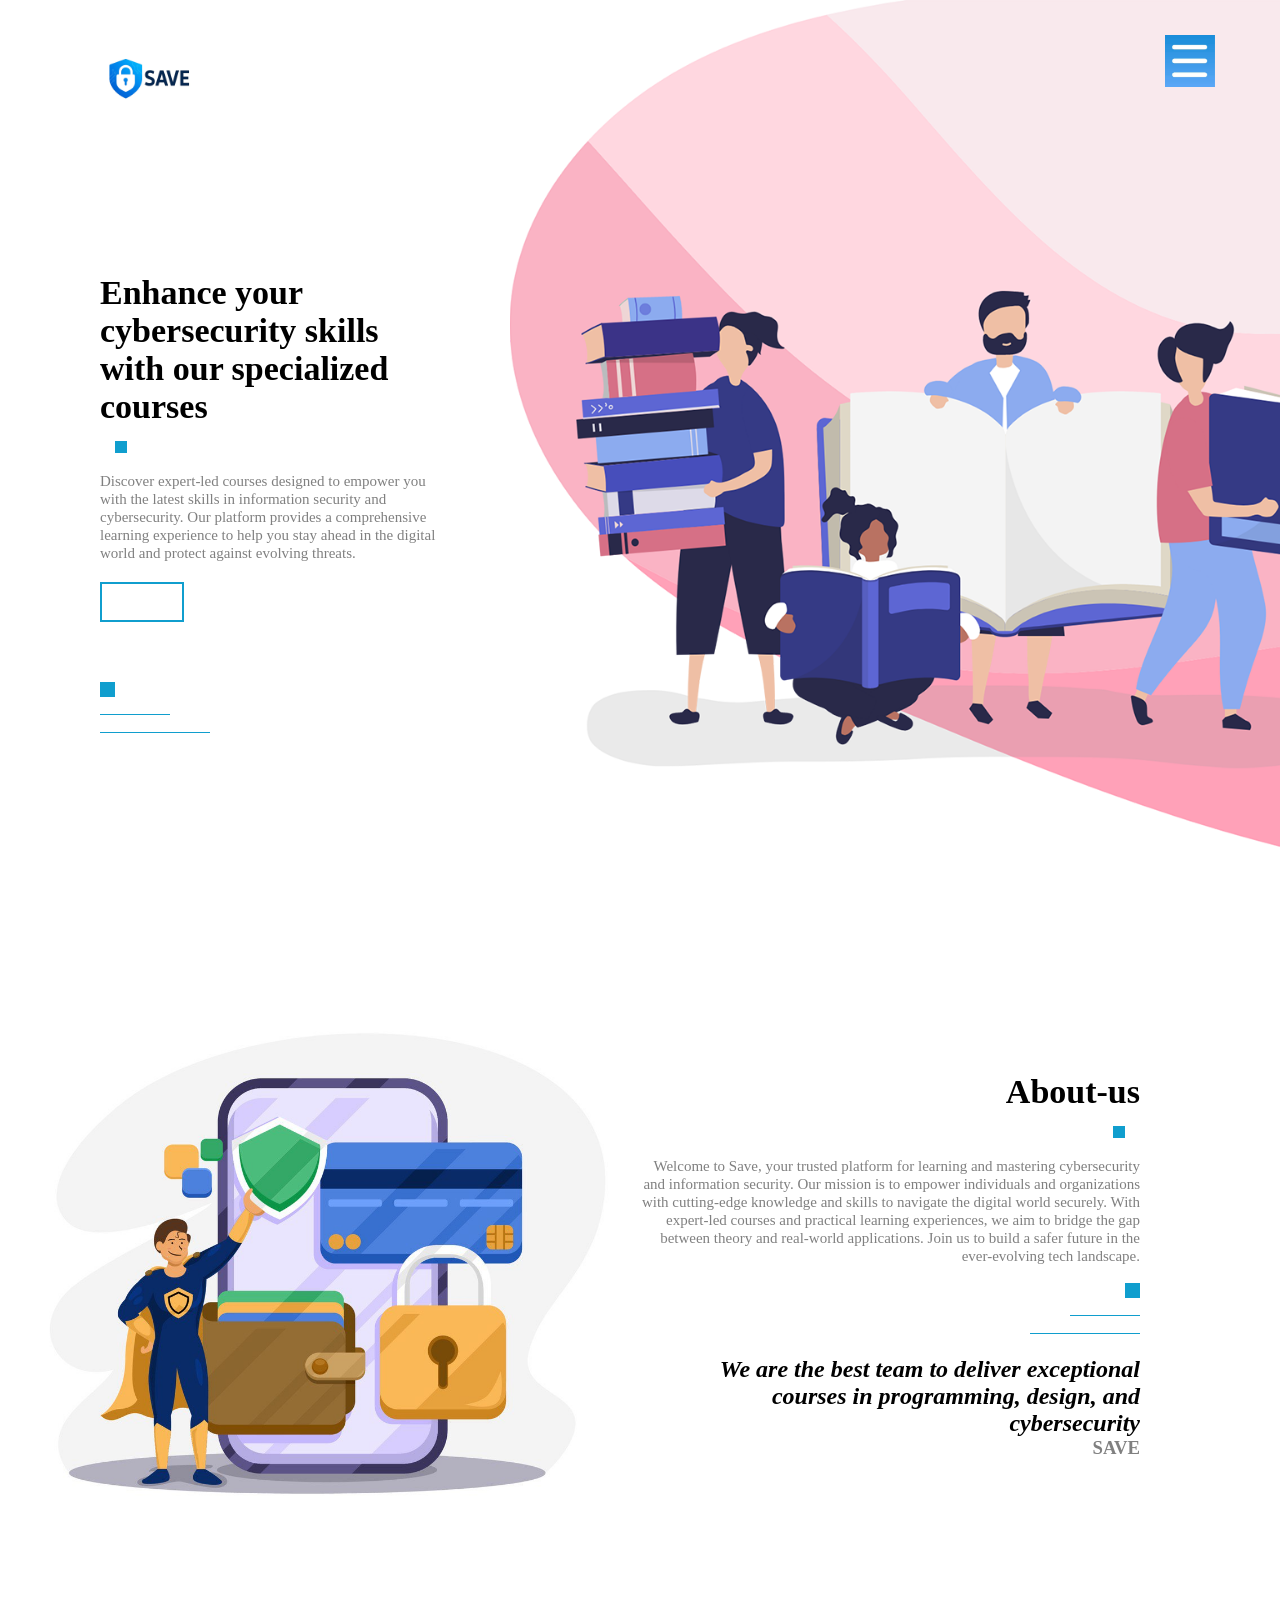
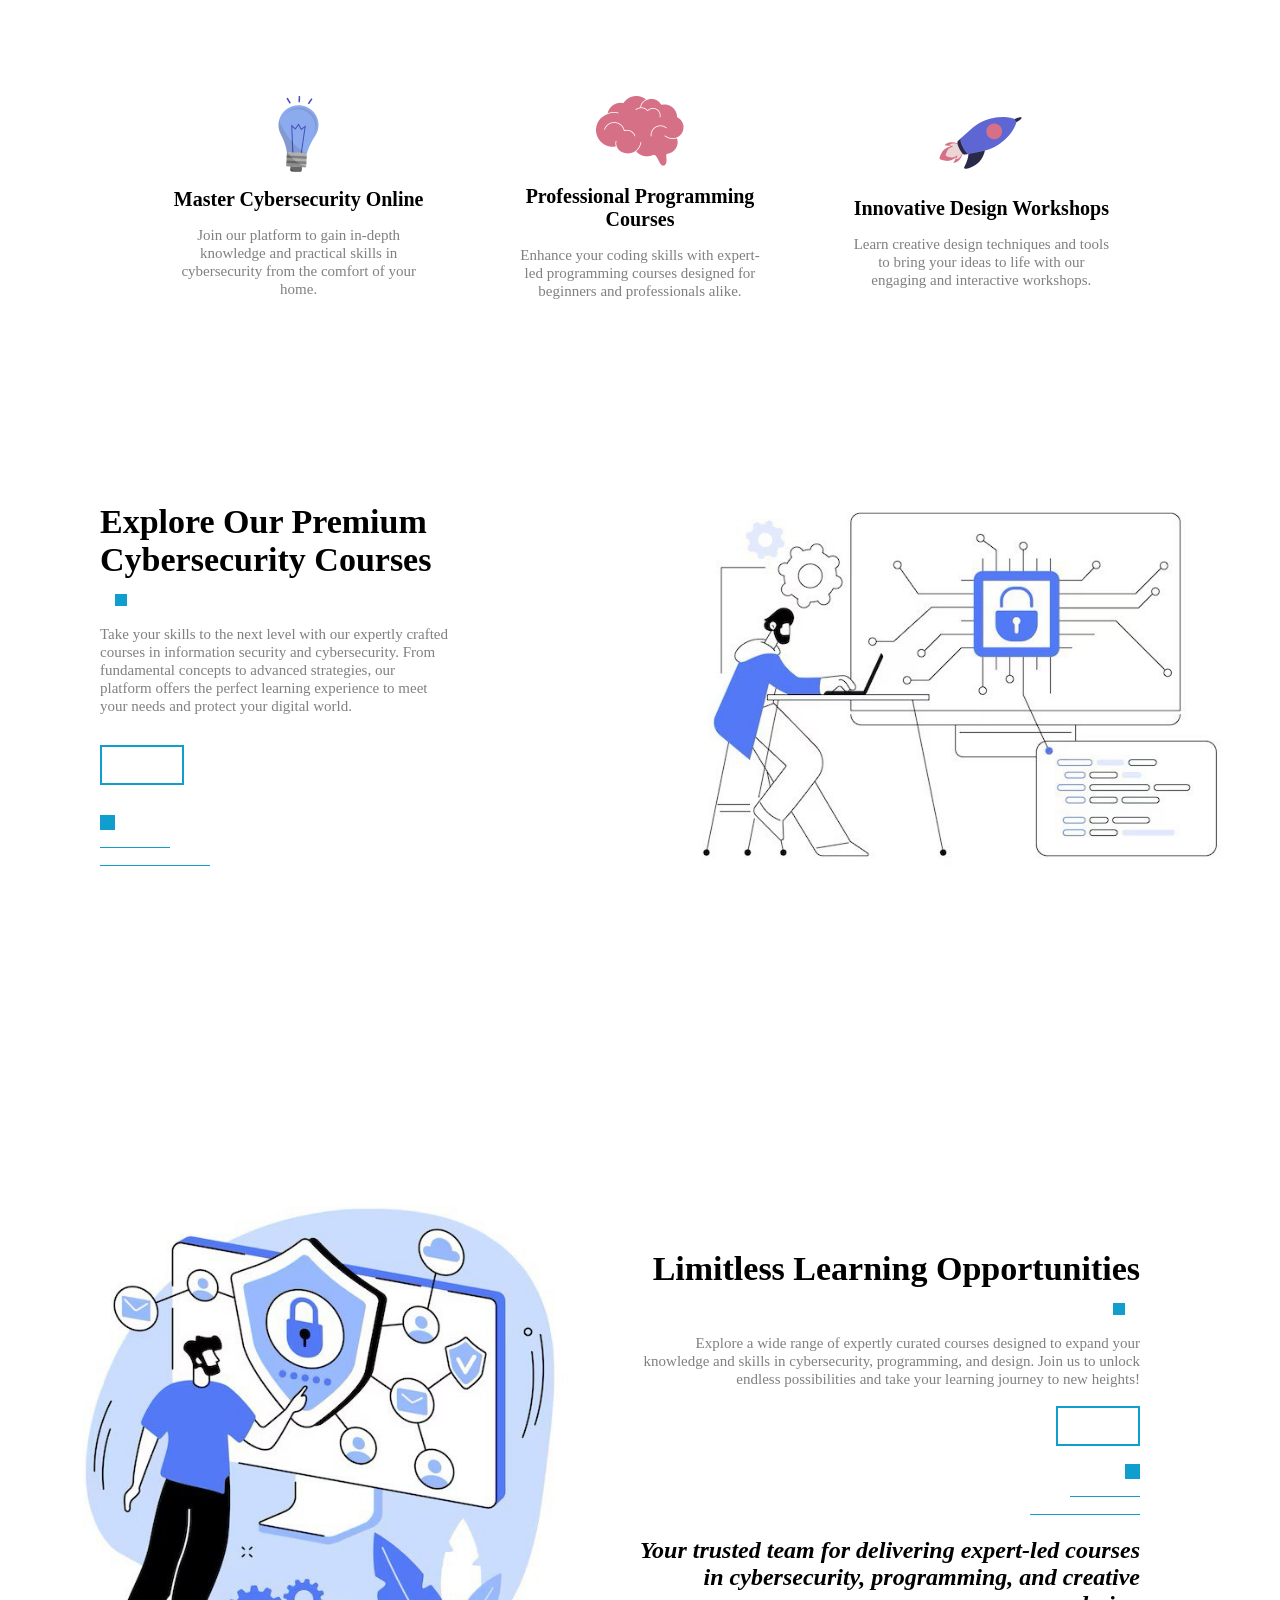
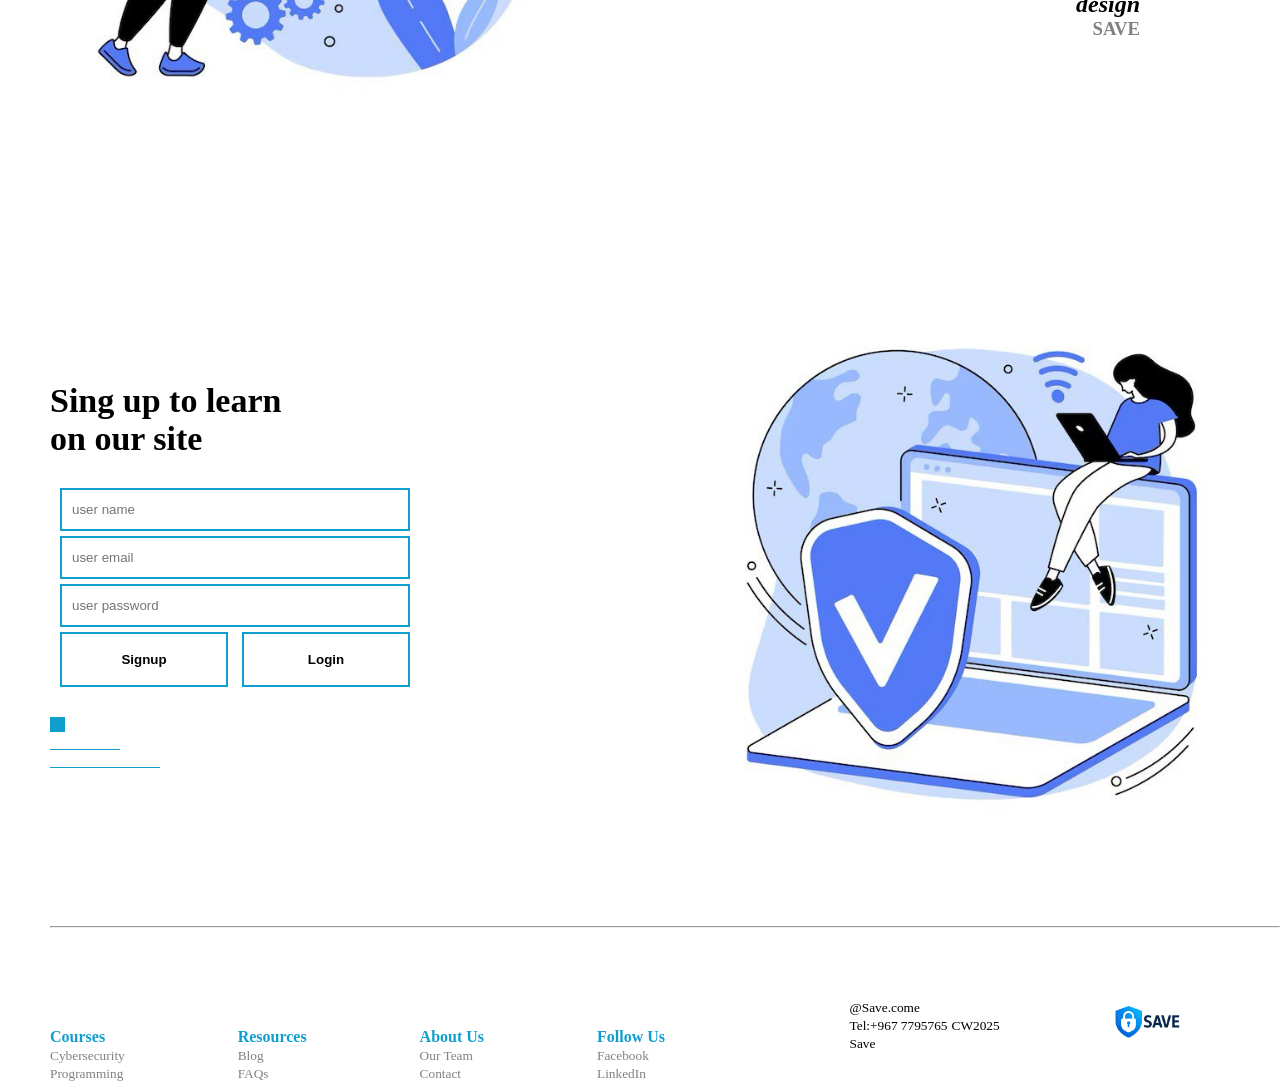
<file: index.html>
<!DOCTYPE html>
<html lang="en">
<head>
    <meta charset="UTF-8">
    <meta name="viewport" content="width=device-width, initial-scale=1">
    <title>Courses</title>
    <link rel="stylesheet" href="IS.css">

</head>
<body>
   <section id="header">
    <div class="contenear">
        <img src="logo.jpg" class="logo" alt="logo" >
        <div class="header-text">
            <h1>Enhance your cybersecurity skills with our specialized courses</h1>
            <span class="square"></span>
            <p>Discover expert-led courses designed to empower you
                 with the latest skills in information security and 
                 cybersecurity. Our platform provides a comprehensive
                  learning experience to help you stay ahead in the digital
                   world and protect against evolving threats.</p>
                <button class="btn"></button>
                <div class="line">
                    <span class="line1"></span><br>
                    <span class="line2"></span><br>
                    <span class="line3"></span>
                </div>
        </div>
    </div>
   </section> 
   <nav id="sidenav">
    <ul>
        <li><a href="#header">Home</a></li>
        <li><a href="#about-us">About us</a></li>
        <li><a href="#Features">Features</a></li>
        <li><a href="#courses">Courses</a></li>
        <li><a href="#Offer">Offers</a></li>
        <li><a href="#countact">Contact us</a></li>
    </ul>
   </nav>
   <img src="menu.jpg" id="menuBtn">
   <!--About us-->
   <section id="about-us">
    <div class="about-left">
        <img src="about.jpg">
    </div>
    <div class="about-right">
        <div class="about-text">
            <h1>About-us</h1>
            <span class="square"></span>
            <p>Welcome to Save, your trusted platform for learning and 
                mastering cybersecurity and information security. Our 
                mission is to empower individuals and organizations with
                 cutting-edge knowledge and skills to navigate the digital
                  world securely. With expert-led courses and practical 
                  learning experiences, we aim to bridge the gap between 
                  theory and real-world applications. Join us to build a
                   safer future in the ever-evolving tech landscape.</p><br>
                <div class="line">
                    <span class="line1"></span><br>
                    <span class="line2"></span><br>
                    <span class="line3"></span>
                </div>
                <br>
                <h2>We are the best team to deliver
                     exceptional courses in programming, 
                     design, and cybersecurity</h2>
                <h3>SAVE</h3>

        </div>
    </div>
   </section>
   <!--Features-->
   <section id="Features">
    <div class="Features-row">
        <div class="Features-col">
            <img src="pic-1.png" >
            <h4>Master Cybersecurity Online</h4>
            <p>Join our platform to gain in-depth knowledge and practical skills in cybersecurity from the comfort of your home.</p>
        </div>
        <div class="Features-col">
            <img src="pic-2.png" >
            <h4>Professional Programming Courses</h4>
            <p>Enhance your coding skills with expert-led programming courses designed for beginners and professionals alike.</p>
        </div>
        <div class="Features-col">
            <img src="pic-3.png" >
            <h4>Innovative Design Workshops</h4>
            <p>Learn creative design techniques and tools to bring your ideas to life with our engaging and interactive workshops.</p>
        </div>
    
    </div>
   </section>
   <!--Courses-->
   <section id="courses">
    <div class="container co">
        <div class="course-left">
            <div class="course-text">
                <h1>Explore Our Premium <br>Cybersecurity Courses</h1>
                <span class="square"></span>
                <p>Take your skills to the next level with our expertly
                     crafted courses in information security and cybersecurity.
                      From fundamental concepts to advanced strategies, our 
                      platform offers the perfect learning experience to meet your
                       needs and protect your digital world.</p>
                    <button class="btn"></button>
                    <div class="line">
                        <span class="line1"></span><br>
                        <span class="line2"></span><br>
                        <span class="line3"></span>
                    </div>

            </div>
        </div>
        <div class="course-right">
            <img src="course.jpg">
        </div>
    </div>
   </section>
   <!--Offer-->
   <section id="Offer">
    <div class="about-left">
        <img src="offer.jpg">
    </div>
    <div class="about-right">
        <div class="about-text">
            <h1>Limitless Learning Opportunities</h1>
<span class="square"></span>
<p>Explore a wide range of expertly curated courses designed
 to expand your knowledge and skills in cybersecurity, 
 programming, and design. Join us to unlock endless 
 possibilities and take your learning journey to new heights!</p><br>
                <button class="btn"></button><br><br>
                <div class="line">
                    <span class="line1"></span><br>
                    <span class="line2"></span><br>
                    <span class="line3"></span>
                </div>
                <br>
                <h2>Your trusted team for delivering expert-led courses
                 in cybersecurity, programming, and creative design</h2>
                <h3>SAVE</h3>

        </div>
    </div>
   </section>
   <!--Countact us-->
   <section id="countact">
    <div class="container contactus">
        <div class="countact-left">
            <h1>Sing up to learn <br>on our site</h1>
            <form >
                <input type="text" id="name" placeholder="user name">
                <input type="email" id="email" placeholder="user email">
                <input type="password" id="password" placeholder="user password">
                <div class="btn-sign">
                    <button type="button" class="btn1" onclick="handleButton('signup')">Signup</button>
                    <button type="button" class="btn1" onclick="handleButton('login')">Login</button>
            
                </div>
           </form>
            <div class="line">
                <span class="line1"></span><br>
                <span class="line2"></span><br>
                <span class="line3"></span>
            </div>
        </div>   
        <div class="countact-right">
            <img src="contact.jpg">
        </div>
    </div>
   </section>
   <!-- Footer -->
   <section id="footer">
    <div class="container footer-row">
        <hr>
        <div class="footer-left">
            <div class="footer-links">
                <div class="linkes-titel">
                    <h4>Courses</h4>
                    <small>Cybersecurity</small><br>
                    <small>Programming</small>
                </div>
                <div class="linkes-titel">
                    <h4>Resources</h4>
                    <small>Blog</small><br>
                    <small>FAQs</small>
                </div>
                <div class="linkes-titel">
                    <h4>About Us</h4>
                    <small>Our Team</small><br>
                    <small>Contact</small>
                </div>
                <div class="linkes-titel">
                    <h4>Follow Us</h4>
                    <small>Facebook</small><br>
                    <small>LinkedIn</small>
                </div>
            </div>
        </div>
            <div class="footer-right">
                <div class="footer-info">
                    <div class="copy-write">
                    <small><Emael>@Save.come</Emael></small><br>
                    <small>Tel:+967 7795765</small>
                    <small>CW2025 Save</small>
                </div>
                <div class="footer-logo">
                    <img src="logo.jpg" >
                </div>
           </div>
         </div>
        </div>
    </section>





   <script>
    function handleButton(action) {
            const inputs = document.querySelectorAll("input");
            let values = {};
            
            inputs.forEach(input => values[input.id] = input.value);

            if (action === "signup" && values.name && values.email && values.password) {
                alert(`تم التسجيل بنجاح:\nالاسم: ${values.name}\nالبريد الإلكتروني: ${values.email}`);
                // معالجة كلمة المرور داخليًا دون عرضها
                console.log("كلمة المرور تم استقبالها ومعالجتها داخليًا.");
            }
            else if (action === "login" && values.email && values.password) {
                alert(`تم تسجيل الدخول للبريد الإلكتروني: ${values.email}`);
            } else {
                alert("يرجى ملء الحقول المطلوبة!");
            }
        }



    var mb = document.getElementById('menuBtn');
    var sv =document.getElementById('sidenav');
    sv.style.right="-250px";
    mb.onclick=function(){
        if(sv.style.right ==="-250px"){
            sv.style.right="0";

        }
        else{
            sv.style.right="-250px";
        }

    }
   </script>
</body>
</html>
</file>
<file: IS.css>
*{
    margin: 0;
    padding: 0;

}
::selection{
    background-color: rgb(76, 76, 77);
    color: rgb(111, 193, 218);
}
#header {
    background-image: url(background.png);
    height: 100vh;
    background-color:white;
    background-position: center;
    background-size: cover;
}
.contenear{
    margin-right: 100px ;
    margin-left: 100px;
}
.logo{
    margin-top: 30px;
    width: 100px;

}
.header-text{
    max-width: 350px;/*عشان المحتوى مايكون فوق الصورة و متجاوب مع الهاتف */
    margin-top: 140px;
}
h1{
    font-size: 34px;
}
.btn1{
    padding: 18px 40px;
    background: transparent;/*شفاف*/
    outline:none ;/*حدود خارجية تظهر عند النقر*/
    border: 2px solid  rgb(16, 158, 206); 
    font-weight: bold;
    cursor: pointer;
}
.btn{
    padding: 18px 40px;
    background: transparent;/*شفاف*/
    outline:none ;/*حدود خارجية تظهر عند النقر*/
    border: 2px solid  rgb(16, 158, 206); 
    font-weight: bold;
}
p{
    font-size: 15px;
    line-height: 18px;
    color: gray;
}
.square{/*مربع صغير مجرد جمالية*/
    height:12px;
    width: 12px;
    background-color: rgb(16, 158, 206); 
    display: inline-block;
    margin: 15px;
}


.header-text button{
    margin-top: 20px;
    margin-bottom: 60px;
}
.line1{
    width: 15px;
    height: 15px;
    background-color:  rgb(16, 158, 206); 
    display: inline-block;

}
.line2{
    width: 70px;
    height: 1px;
    background-color:  rgb(16, 158, 206); 
    display: inline-block;

}
.line3{
    width: 110px;
    height: 1px;
    background-color:   rgb(16, 158, 206); 
    display: inline-block;

}
#sidenav{
    width: 250px;
    height: 100vh;
    background-color:  rgb(16, 158, 206); 
    position: fixed;
    top: 0;
    right: -250px;
    z-index: 2;/*يظهر فوق الجميع*/
    transition:1s;

}
nav ul li{
    list-style: none;/*ازالة التنقيط*/
    margin: 50px 20px;


}
nav ul li a{
    text-decoration: none;
    color: white;

}
#menuBtn{
    width: 50px;
    position: fixed;
    right: 65px;
    top: 35px;
    z-index: 2;
    cursor:pointer;

}
#about-us , #Offer{
    padding: 100px 0;
    display: flex;
    align-items: center;
    flex-wrap: wrap;
}
.about-left{
    flex-basis: 50%;/*الصورة تاحذ مساحة 50%*/

}
.about-left img{
    width: 100%;/*يعطي الصورة مساحة 100% من جهة اليسار*/
}
.about-right{
    flex-basis: 50%;/*النص ياخذ مساحة50% من جهة اليمين*/
    text-align: right;
}
.about-text{
    max-width: 500px;
    margin-right: 100px;
    display: inline inline-block;
}
.about-text h2{
    font-style: italic;/*مائل*/

}
.about-text h3{
    color: gray;
}
#Features{
    padding-top: 50px ;
    padding-bottom: 50px;

}
.Features-row{
    width: 80%;
    margin: auto;/*الصور في الوسط*/
    display: flex;/*العناصر بجانب بعضها*/
    align-items: center;
    justify-content: space-around;/*نفس المسافة بين الصور الثلاث*/
    flex-wrap: wrap;

}
.Features-col{
    flex-basis: 25%;
    text-align: center;

}
.Features-col img{
    width: 100px;
}
.Features-col h4{
    margin-bottom: 15px;/*يبتعد عن الفقرة بمسافة 15px*/
    font-size: 20px;
}
.Features-btn{
    margin: 80px auto 0;
    display: flex;
    align-items: flex-end;
    justify-content: center;

}
.Features-btn .line{
    text-align: right;
    display: inline-block;
    margin-right: 25px;
}
#courses{
    padding: 100px 0;
}
.co{
    display: flex;
    align-items: center;
    flex-wrap: wrap;

}
.course-right{
    flex-basis: 50%;
}
.course-right img {
    width: 100%;
}
.course-left{
    flex-basis: 50%;

}
.course-text{
    max-width: 350px;/*ليتجاوب مع جميع الشاشات*/
    margin-left: 100px;
    display: inline inline-block;
    
}
.course-text button{
    margin: 30px 0;
}
.contactus{
    display: flex;
    align-items: center;
    flex-wrap: wrap;
    margin-left: 50px;
    display: inline inline-block; 
}
.countact-right,.countact-left{
    flex-basis: 50%;
    
}
.countact-right img{
    width: 100%;
}

form{
    max-width: 350px;
    margin: 30px 10px;
}
form input{
    width: 100%;
    padding: 12px 10px;
    margin-bottom: 5px;
    outline: none;
    box-shadow: none;
    box-sizing: border-box;
    border: 2px solid  rgb(16, 158, 206); ;
}
.btn-sign{
    width: 100%;
    display: flex;
    justify-content: space-between;
}
.btn-sign button{
    flex-basis: 48%;
    padding: 18px 0;
}
hr{
    width: 100%;
    margin: 40px 0;
}
.footer-row{
    display: flex;
    align-items: center;
    justify-content: space-between;
    flex-wrap: wrap;
    margin-left: 50px;
    display: inline inline-block; 
}
.footer-left{
    flex-basis: 50%;
    margin-top: 60px;
}
.footer-right{
    flex-basis: 35%;
}
.footer-links{
    display: flex;
    justify-content: space-between;
    flex-wrap: wrap;
}
.linkes-titel{
    color: rgb(16, 158, 206); 
}
.linkes-titel small{
    color: gray;
}
.footer-info{
    display: flex;
    align-items: center;
    justify-content: space-between;
    flex-wrap: wrap;
}
.footer-logo img{
    width: 80px;
}
.footer-logo button{
    padding: 12px 28px;
    margin-top: 20px;
}
.copy-write,.footer-logo {
    flex-basis: 40%;
    
}


@media only screen and (max-width:770px){
    #header{
        background-image: none;
    
    }
    .contenear{
        margin-left: 50px;
        margin-right: 50px;
    }
    .logo{
        margin-top: 25px;
        width: 70px;
    }
    .header-text{
        margin-top: 100px;
    }
    h1{
        font-size: 20px;
    }
   .btn{
    padding: 10px 16px;
   }
   #menuBtn{
    width: 40px;
    right:40px ;
   }
   .about-left{
    flex-basis: 100%;
   }
   .about-right{
    flex-basis: 100%;
   }
   .Features-col{
    flex-basis: 100%;

   }
   .course-left{
    flex-basis: 100%;
   }
   .course-right{
    flex-basis: 100%;
    margin-top: 70px;
   }
   .countact-left{
    flex-basis: 100%;
   }
   .countact-right{
    flex-basis: 100%;
   }
   .footer-right{
    flex-basis: 100%;
   }
   .footer-left{
    flex-basis: 100%;
   }

}
</file>
